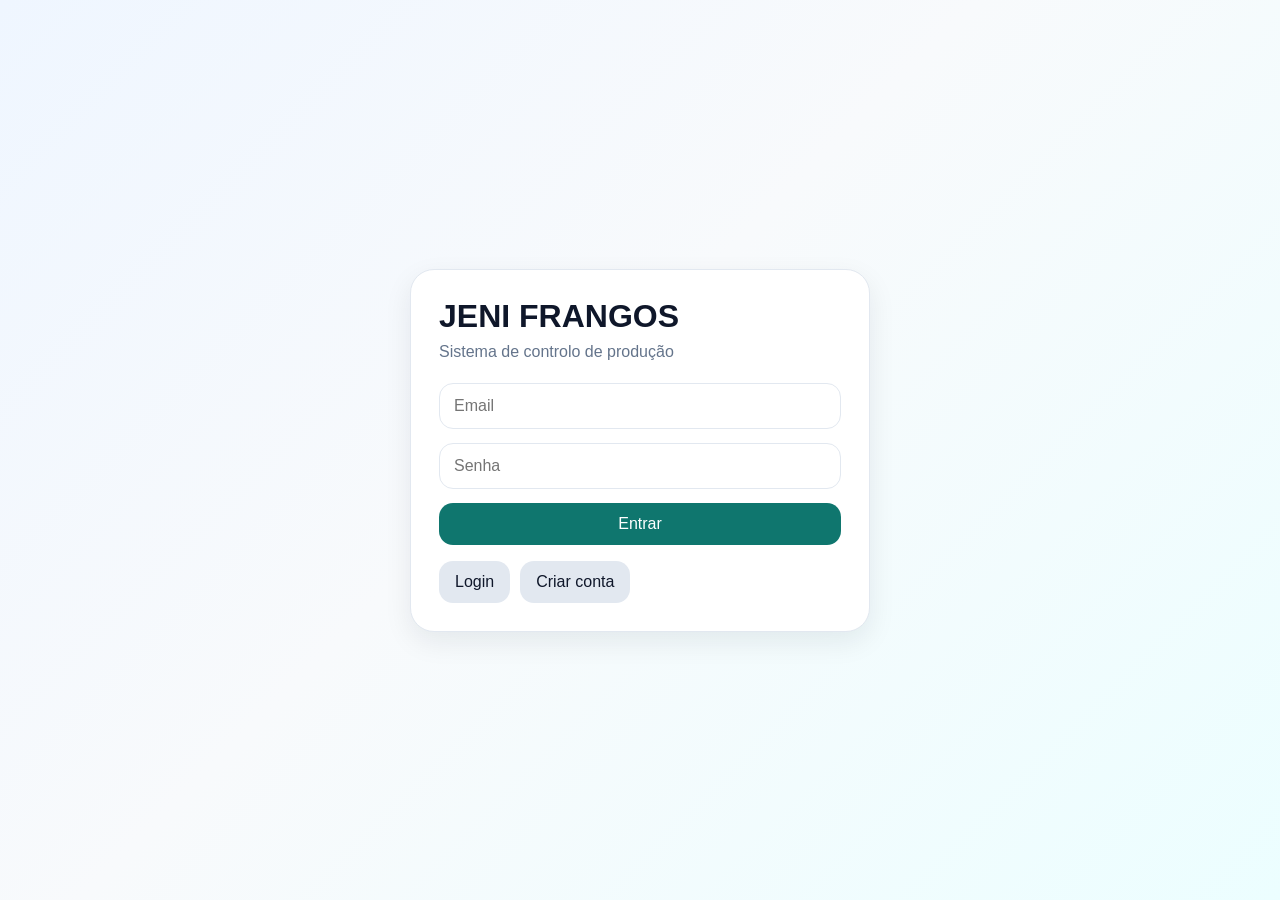
<file: index.html>
<!DOCTYPE html>
<html lang="pt">
<head>
  <meta charset="UTF-8" />
  <meta name="viewport" content="width=device-width, initial-scale=1.0" />
  <title>JENI FRANGOS</title>
  <link rel="stylesheet" href="./assets/css/tokens.css" />
  <link rel="stylesheet" href="./assets/css/base.css" />
  <link rel="stylesheet" href="./assets/css/layout.css" />
  <link rel="stylesheet" href="./assets/css/components.css" />
  <link rel="stylesheet" href="./assets/css/modules.css" />
</head>
<body>
  <div id="auth-view" class="auth-container">
    <div class="auth-box">
      <h1>JENI FRANGOS</h1><p>Sistema de controlo de produção</p>
      <form id="login-form" class="form-grid">
        <input type="email" name="email" placeholder="Email" required />
        <input type="password" name="password" placeholder="Senha" required />
        <button type="submit" class="btn btn-primary">Entrar</button>
      </form>
      <form id="register-form" class="form-grid" hidden>
        <input type="email" name="email" placeholder="Email" required />
        <input type="password" name="password" placeholder="Senha" required />
        <button type="submit" class="btn btn-primary">Criar conta</button>
      </form>
      <div class="auth-switch">
        <button type="button" id="show-login-btn" class="btn btn-secondary">Login</button>
        <button type="button" id="show-register-btn" class="btn btn-secondary">Criar conta</button>
      </div>
      <div id="auth-feedback"></div>
    </div>
  </div>
  <div id="app-view" class="app-shell" hidden>
    <aside class="sidebar">
      <div class="brand" id="jeni-brand" title="Duplo clique: Gestão Geral da JENI">JENI FRANGOS</div>
      <nav class="sidebar-nav">
        <a href="#/dashboard" class="nav-link active" data-route="dashboard">Dashboard</a>
        <a href="#/compras" class="nav-link" data-route="compras">Compras</a>
        <a href="#/entradas" class="nav-link" data-route="entradas">Entradas</a>
        <a href="#/vendas" class="nav-link" data-route="vendas">Vendas</a>
        <a href="#/mortalidade" class="nav-link" data-route="mortalidade">Mortalidade</a>
        <a href="#/ovos" class="nav-link" data-route="ovos">Ovos e Poedeiras</a>
        <a href="#/papelaria" class="nav-link" data-route="papelaria">Papelaria</a>
        <a href="#/gelinhos" class="nav-link" data-route="gelinhos">Gelinhos e Kbom</a>
        <a href="#/dividas" class="nav-link" data-route="dividas">Dívidas</a>
        <a href="#/relatorios" class="nav-link" data-route="relatorios">Relatórios</a>
        <a href="#/configuracao" class="nav-link" data-route="configuracao">Configuração</a>
      </nav>
    </aside>
    <main class="main-content">
      <header class="topbar">
        <div><h1 id="page-title">Dashboard</h1><p id="page-subtitle">Controlo da criação de frangos</p></div>
        <div class="topbar-actions"><span id="user-info"></span><button id="logout-btn" class="btn btn-secondary">Sair</button></div>
      </header>
      <section id="page-content"></section>
    </main>
  </div>
  <script type="module" src="./assets/js/app.js?v=2"></script>
</body>
</html>
</file>
<file: assets/css/tokens.css>
:root {
  --bg: #f5f7fb;
  --surface: #ffffff;
  --surface-2: #f8fafc;
  --text: #0f172a;
  --muted: #64748b;
  --border: #e2e8f0;
  --primary: #0f766e;
  --primary-dark: #115e59;
  --danger: #b91c1c;
  --success: #15803d;
  --sidebar: #0f172a;
  --sidebar-text: #e2e8f0;
  --radius: 18px;
  --shadow: 0 10px 28px rgba(15, 23, 42, 0.08);
}
</file>
<file: assets/css/base.css>
* {
  box-sizing: border-box;
}

html, body {
  margin: 0;
  padding: 0;
  font-family: Arial, Helvetica, sans-serif;
  background: #f5f7fb;
  color: #0f172a;
}

a {
  text-decoration: none;
  color: inherit;
}

button, input, select, textarea {
  font: inherit;
}

[hidden] {
  display: none !important;
}
</file>
<file: assets/css/layout.css>
.auth-container {
  min-height: 100vh;
  display: grid;
  place-items: center;
  padding: 24px;
  background: linear-gradient(135deg, #eff6ff 0%, #f8fafc 45%, #ecfeff 100%);
}



.auth-box {
  width: min(100%, 460px);
  background: var(--surface);
  border: 1px solid var(--border);
  border-radius: 24px;
  box-shadow: var(--shadow);
  padding: 28px;
}

.auth-box h1 {
  margin: 0 0 8px;
  font-size: 2rem;
}

.auth-box p {
  margin: 0 0 22px;
  color: var(--muted);
}

.app-shell {
  display: grid;
  grid-template-columns: 270px 1fr;
  min-height: 100vh;
}

.sidebar {
  background: linear-gradient(180deg, #0f172a 0%, #111827 100%);
  color: var(--sidebar-text);
  padding: 24px 18px;
  border-right: 1px solid rgba(255,255,255,0.06);
}

.brand {
  font-size: 1.4rem;
  font-weight: 700;
  padding: 14px 16px;
  border-radius: 18px;
  background: rgba(255,255,255,0.06);
  margin-bottom: 20px;
}

.sidebar-nav {
  display: flex;
  flex-direction: column;
  gap: 8px;
}

.main-content {
  padding: 24px;
}

.topbar {
  background: var(--surface);
  border: 1px solid var(--border);
  border-radius: 22px;
  box-shadow: var(--shadow);
  padding: 18px 20px;
  display: flex;
  justify-content: space-between;
  align-items: center;
  gap: 16px;
  margin-bottom: 20px;
}

.topbar h1 {
  margin: 0;
  font-size: 1.8rem;
}

.topbar p {
  margin: 6px 0 0;
  color: var(--muted);
}

.topbar-actions {
  display: flex;
  align-items: center;
  gap: 12px;
}

@media (max-width: 920px) {
  .app-shell {
    grid-template-columns: 1fr;
  }

  .sidebar {
    padding-bottom: 10px;
  }

  .topbar {
    flex-direction: column;
    align-items: flex-start;
  }
}
</file>
<file: assets/css/components.css>
.btn {
  border: none;
  border-radius: 14px;
  padding: 12px 16px;
  cursor: pointer;
  transition: 0.2s ease;
}

.btn:hover {
  transform: translateY(-1px);
}

.btn-primary {
  background: var(--primary);
  color: #fff;
}

.btn-primary:hover {
  background: var(--primary-dark);
}

.btn-secondary {
  background: #e2e8f0;
  color: #0f172a;
}

.form-grid {
  display: grid;
  gap: 14px;
}

.form-grid input,
.form-grid textarea,
.form-grid select {
  width: 100%;
  padding: 13px 14px;
  border: 1px solid var(--border);
  border-radius: 14px;
  background: #fff;
  color: var(--text);
}

.auth-switch {
  display: flex;
  gap: 10px;
  margin-top: 16px;
}

.feedback {
  margin-top: 16px;
  padding: 12px 14px;
  border-radius: 14px;
  border: 1px solid transparent;
  font-size: 0.95rem;
}

.feedback.success {
  background: #ecfdf5;
  color: var(--success);
  border-color: #bbf7d0;
}

.feedback.error {
  background: #fef2f2;
  color: var(--danger);
  border-color: #fecaca;
}

.card {
  background: var(--surface);
  border: 1px solid var(--border);
  border-radius: 22px;
  box-shadow: var(--shadow);
  padding: 20px;
}

.nav-link {
  padding: 12px 14px;
  border-radius: 14px;
  color: var(--sidebar-text);
  border: 1px solid transparent;
}

.nav-link:hover,
.nav-link.active {
  background: rgba(255,255,255,0.08);
  border-color: rgba(255,255,255,0.08);
}

/* =============================
   MODAL - SALE PAYMENTS
============================= */

.modal-overlay {
  position: fixed;
  inset: 0;
  background: rgba(0, 0, 0, 0.45);
  display: flex;
  align-items: center;
  justify-content: center;
  padding: 24px;
  z-index: 9999;
}

.modal-card {
  width: min(760px, 100%);
  max-height: 90vh;
  overflow: auto;
  background: #fff;
  border-radius: 16px;
  padding: 20px;
  box-shadow: 0 20px 60px rgba(0, 0, 0, 0.18);
}

.modal-card__header {
  display: flex;
  justify-content: space-between;
  align-items: center;
  gap: 12px;
  margin-bottom: 16px;
}

.modal-card__body {
  display: grid;
  gap: 16px;
}

/* =============================
   BADGES DE PAGAMENTO
============================= */

.badge--paid {
  background: #e7f8ee;
  color: #167c3a;
  padding: 4px 10px;
  border-radius: 999px;
}

.badge--partial {
  background: #fff3d6;
  color: #9a6700;
  padding: 4px 10px;
  border-radius: 999px;
}

.badge--pending {
  background: #fde8e8;
  color: #b42318;
  padding: 4px 10px;
  border-radius: 999px;
}

.muted {
  opacity: 0.7;
  font-size: 0.92rem;
}
</file>
<file: assets/css/modules.css>
.dashboard-grid,
.quick-grid {
  display: grid;
  grid-template-columns: repeat(auto-fit, minmax(220px, 1fr));
  gap: 18px;
}

.stat strong {
  display: block;
  margin-top: 10px;
  font-size: 1.6rem;
}

.grid {
  display: grid;
  gap: 18px;
}

.cards-2,
.split {
  display: grid;
  grid-template-columns: 1fr 1fr;
  gap: 18px;
}

.table-wrap {
  width: 100%;
  overflow-x: auto;
  border: 1px solid var(--border);
  border-radius: 18px;
}

table {
  width: 100%;
  border-collapse: collapse;
  background: #fff;
}

th, td {
  padding: 12px 14px;
  text-align: left;
  border-bottom: 1px solid var(--border);
}

th {
  background: #f8fafc;
  color: var(--muted);
}

.muted {
  color: var(--muted);
}

@media (max-width: 920px) {
  .cards-2,
  .split {
    grid-template-columns: 1fr;
  }
}

/* Resumos de papelaria e gelinhos: caixa primeiro, património e resultado depois. */
.retail-summary {
  min-width: 0;
}
.retail-summary-heading {
  display: flex;
  align-items: baseline;
  flex-wrap: wrap;
  justify-content: space-between;
  gap: 8px;
  margin-bottom: 12px;
}
.retail-summary-heading h3 {
  margin: 0;
  font-size: 1rem;
}
.retail-summary-heading span,
.retail-summary-note {
  color: var(--muted);
  font-size: .85rem;
}
.retail-summary-cash,
.retail-summary-business {
  display: grid;
  gap: 14px;
  align-items: stretch;
}
.retail-summary-cash {
  grid-template-columns: repeat(3, minmax(0, 1fr));
}
.retail-summary-business {
  grid-template-columns: repeat(4, minmax(0, 1fr));
}
.retail-metric {
  min-width: 0;
  padding: 20px;
  display: flex;
  flex-direction: column;
  gap: 12px;
}
.retail-metric h4 {
  margin: 0;
  font-size: .9rem;
  line-height: 1.4;
}
.retail-metric strong {
  display: block;
  font-size: clamp(1.15rem, 1.8vw, 1.7rem);
  font-variant-numeric: tabular-nums;
  overflow-wrap: anywhere;
}
.retail-metric p {
  margin: auto 0 0;
  color: var(--muted);
  font-size: .8rem;
  line-height: 1.5;
}
.retail-metric-main {
  background: var(--primary);
  color: #fff;
  border-color: var(--primary);
}
.retail-metric-main p {
  color: #e0f2f1;
}
.retail-summary-note {
  margin: 10px 0 0;
  line-height: 1.5;
}
@media (max-width: 1150px) {
  .retail-summary-business {
    grid-template-columns: repeat(2, minmax(0, 1fr));
  }
}
@media (max-width: 700px) {
  .retail-summary-cash,
  .retail-summary-business {
    grid-template-columns: repeat(2, minmax(0, 1fr));
  }
  .retail-metric-main {
    grid-column: 1 / -1;
  }
  .retail-metric {
    padding: 16px;
  }
}
@media (max-width: 380px) {
  .retail-summary-cash,
  .retail-summary-business {
    grid-template-columns: minmax(0, 1fr);
  }
}
</file>
